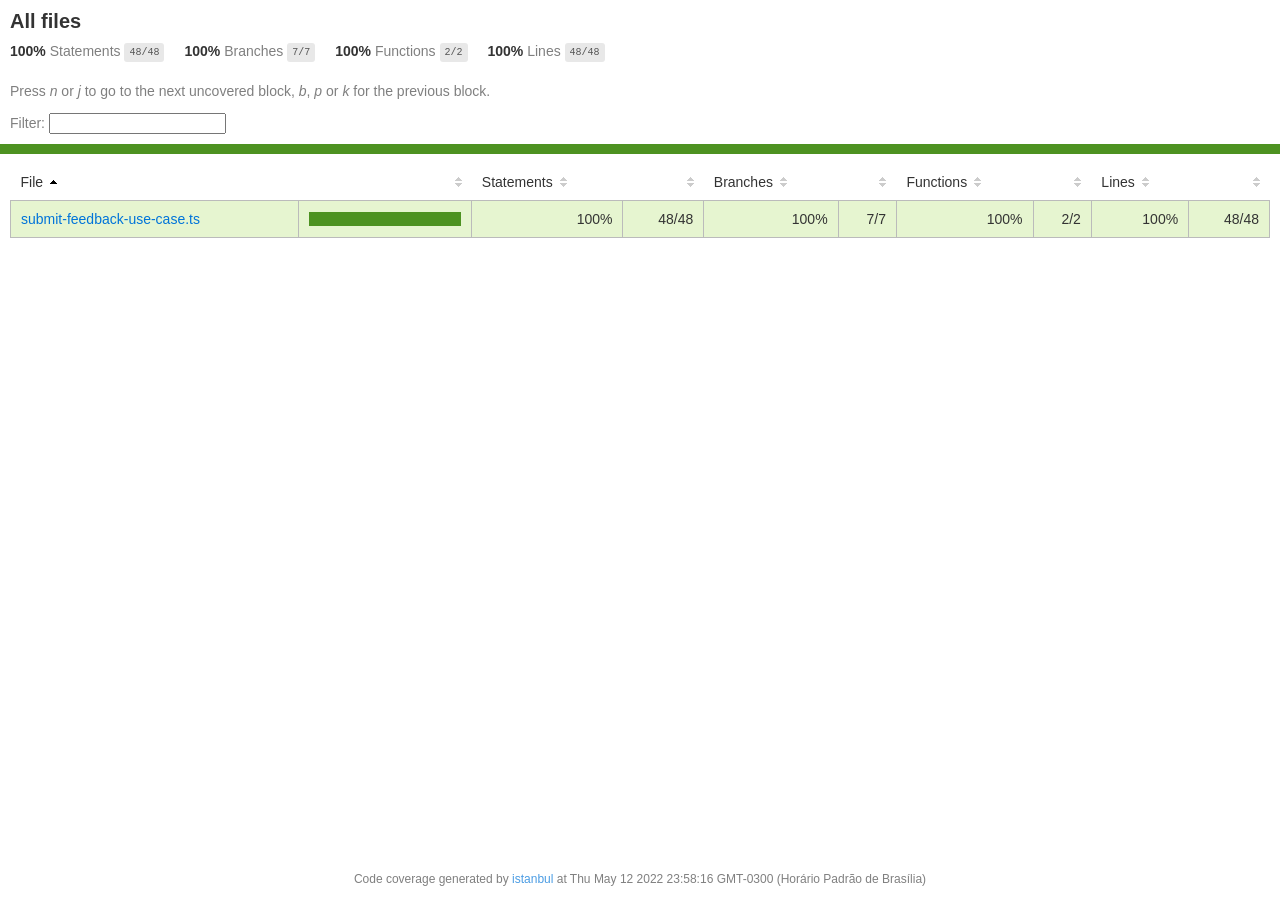
<file: server/coverage/lcov-report/index.html>
<!doctype html>
<html lang="en">

<head>
    <title>Code coverage report for All files</title>
    <meta charset="utf-8" />
    <link rel="stylesheet" href="prettify.css" />
    <link rel="stylesheet" href="base.css" />
    <link rel="shortcut icon" type="image/x-icon" href="favicon.png" />
    <meta name="viewport" content="width=device-width, initial-scale=1" />
    <style type='text/css'>
        .coverage-summary .sorter {
            background-image: url(sort-arrow-sprite.png);
        }
    </style>
</head>
    
<body>
<div class='wrapper'>
    <div class='pad1'>
        <h1>All files</h1>
        <div class='clearfix'>
            
            <div class='fl pad1y space-right2'>
                <span class="strong">100% </span>
                <span class="quiet">Statements</span>
                <span class='fraction'>48/48</span>
            </div>
        
            
            <div class='fl pad1y space-right2'>
                <span class="strong">100% </span>
                <span class="quiet">Branches</span>
                <span class='fraction'>7/7</span>
            </div>
        
            
            <div class='fl pad1y space-right2'>
                <span class="strong">100% </span>
                <span class="quiet">Functions</span>
                <span class='fraction'>2/2</span>
            </div>
        
            
            <div class='fl pad1y space-right2'>
                <span class="strong">100% </span>
                <span class="quiet">Lines</span>
                <span class='fraction'>48/48</span>
            </div>
        
            
        </div>
        <p class="quiet">
            Press <em>n</em> or <em>j</em> to go to the next uncovered block, <em>b</em>, <em>p</em> or <em>k</em> for the previous block.
        </p>
        <template id="filterTemplate">
            <div class="quiet">
                Filter:
                <input oninput="onInput()" type="search" id="fileSearch">
            </div>
        </template>
    </div>
    <div class='status-line high'></div>
    <div class="pad1">
<table class="coverage-summary">
<thead>
<tr>
   <th data-col="file" data-fmt="html" data-html="true" class="file">File</th>
   <th data-col="pic" data-type="number" data-fmt="html" data-html="true" class="pic"></th>
   <th data-col="statements" data-type="number" data-fmt="pct" class="pct">Statements</th>
   <th data-col="statements_raw" data-type="number" data-fmt="html" class="abs"></th>
   <th data-col="branches" data-type="number" data-fmt="pct" class="pct">Branches</th>
   <th data-col="branches_raw" data-type="number" data-fmt="html" class="abs"></th>
   <th data-col="functions" data-type="number" data-fmt="pct" class="pct">Functions</th>
   <th data-col="functions_raw" data-type="number" data-fmt="html" class="abs"></th>
   <th data-col="lines" data-type="number" data-fmt="pct" class="pct">Lines</th>
   <th data-col="lines_raw" data-type="number" data-fmt="html" class="abs"></th>
</tr>
</thead>
<tbody><tr>
	<td class="file high" data-value="submit-feedback-use-case.ts"><a href="submit-feedback-use-case.ts.html">submit-feedback-use-case.ts</a></td>
	<td data-value="100" class="pic high">
	<div class="chart"><div class="cover-fill cover-full" style="width: 100%"></div><div class="cover-empty" style="width: 0%"></div></div>
	</td>
	<td data-value="100" class="pct high">100%</td>
	<td data-value="48" class="abs high">48/48</td>
	<td data-value="100" class="pct high">100%</td>
	<td data-value="7" class="abs high">7/7</td>
	<td data-value="100" class="pct high">100%</td>
	<td data-value="2" class="abs high">2/2</td>
	<td data-value="100" class="pct high">100%</td>
	<td data-value="48" class="abs high">48/48</td>
	</tr>

</tbody>
</table>
</div>
                <div class='push'></div><!-- for sticky footer -->
            </div><!-- /wrapper -->
            <div class='footer quiet pad2 space-top1 center small'>
                Code coverage generated by
                <a href="https://istanbul.js.org/" target="_blank" rel="noopener noreferrer">istanbul</a>
                at Thu May 12 2022 23:58:16 GMT-0300 (Horário Padrão de Brasília)
            </div>
        <script src="prettify.js"></script>
        <script>
            window.onload = function () {
                prettyPrint();
            };
        </script>
        <script src="sorter.js"></script>
        <script src="block-navigation.js"></script>
    </body>
</html>
</file>
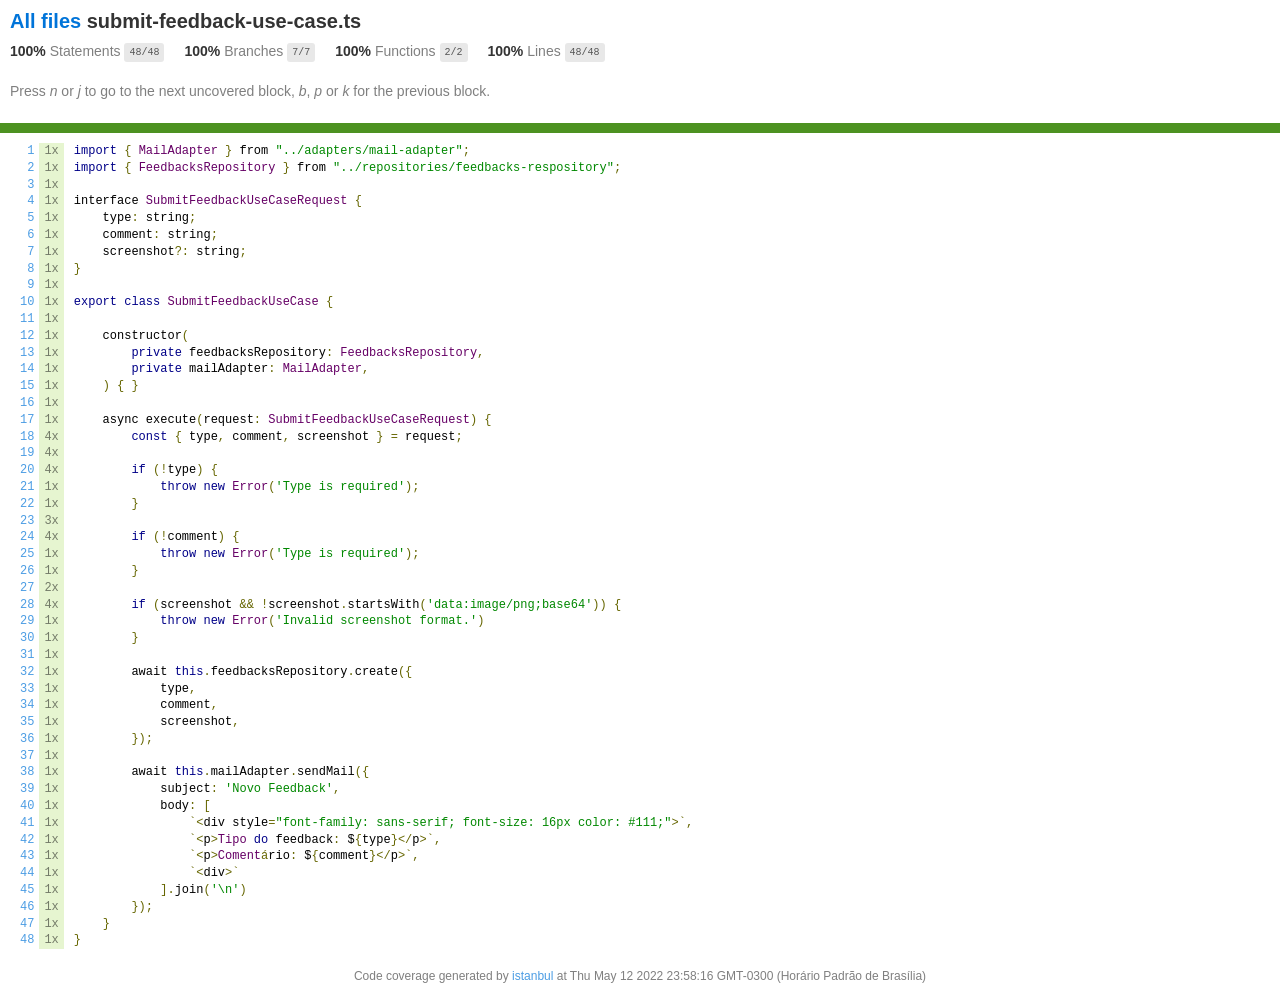
<file: server/coverage/lcov-report/submit-feedback-use-case.ts.html>
<!doctype html>
<html lang="en">

<head>
    <title>Code coverage report for submit-feedback-use-case.ts</title>
    <meta charset="utf-8" />
    <link rel="stylesheet" href="prettify.css" />
    <link rel="stylesheet" href="base.css" />
    <link rel="shortcut icon" type="image/x-icon" href="favicon.png" />
    <meta name="viewport" content="width=device-width, initial-scale=1" />
    <style type='text/css'>
        .coverage-summary .sorter {
            background-image: url(sort-arrow-sprite.png);
        }
    </style>
</head>
    
<body>
<div class='wrapper'>
    <div class='pad1'>
        <h1><a href="index.html">All files</a> submit-feedback-use-case.ts</h1>
        <div class='clearfix'>
            
            <div class='fl pad1y space-right2'>
                <span class="strong">100% </span>
                <span class="quiet">Statements</span>
                <span class='fraction'>48/48</span>
            </div>
        
            
            <div class='fl pad1y space-right2'>
                <span class="strong">100% </span>
                <span class="quiet">Branches</span>
                <span class='fraction'>7/7</span>
            </div>
        
            
            <div class='fl pad1y space-right2'>
                <span class="strong">100% </span>
                <span class="quiet">Functions</span>
                <span class='fraction'>2/2</span>
            </div>
        
            
            <div class='fl pad1y space-right2'>
                <span class="strong">100% </span>
                <span class="quiet">Lines</span>
                <span class='fraction'>48/48</span>
            </div>
        
            
        </div>
        <p class="quiet">
            Press <em>n</em> or <em>j</em> to go to the next uncovered block, <em>b</em>, <em>p</em> or <em>k</em> for the previous block.
        </p>
        <template id="filterTemplate">
            <div class="quiet">
                Filter:
                <input oninput="onInput()" type="search" id="fileSearch">
            </div>
        </template>
    </div>
    <div class='status-line high'></div>
    <pre><table class="coverage">
<tr><td class="line-count quiet"><a name='L1'></a><a href='#L1'>1</a>
<a name='L2'></a><a href='#L2'>2</a>
<a name='L3'></a><a href='#L3'>3</a>
<a name='L4'></a><a href='#L4'>4</a>
<a name='L5'></a><a href='#L5'>5</a>
<a name='L6'></a><a href='#L6'>6</a>
<a name='L7'></a><a href='#L7'>7</a>
<a name='L8'></a><a href='#L8'>8</a>
<a name='L9'></a><a href='#L9'>9</a>
<a name='L10'></a><a href='#L10'>10</a>
<a name='L11'></a><a href='#L11'>11</a>
<a name='L12'></a><a href='#L12'>12</a>
<a name='L13'></a><a href='#L13'>13</a>
<a name='L14'></a><a href='#L14'>14</a>
<a name='L15'></a><a href='#L15'>15</a>
<a name='L16'></a><a href='#L16'>16</a>
<a name='L17'></a><a href='#L17'>17</a>
<a name='L18'></a><a href='#L18'>18</a>
<a name='L19'></a><a href='#L19'>19</a>
<a name='L20'></a><a href='#L20'>20</a>
<a name='L21'></a><a href='#L21'>21</a>
<a name='L22'></a><a href='#L22'>22</a>
<a name='L23'></a><a href='#L23'>23</a>
<a name='L24'></a><a href='#L24'>24</a>
<a name='L25'></a><a href='#L25'>25</a>
<a name='L26'></a><a href='#L26'>26</a>
<a name='L27'></a><a href='#L27'>27</a>
<a name='L28'></a><a href='#L28'>28</a>
<a name='L29'></a><a href='#L29'>29</a>
<a name='L30'></a><a href='#L30'>30</a>
<a name='L31'></a><a href='#L31'>31</a>
<a name='L32'></a><a href='#L32'>32</a>
<a name='L33'></a><a href='#L33'>33</a>
<a name='L34'></a><a href='#L34'>34</a>
<a name='L35'></a><a href='#L35'>35</a>
<a name='L36'></a><a href='#L36'>36</a>
<a name='L37'></a><a href='#L37'>37</a>
<a name='L38'></a><a href='#L38'>38</a>
<a name='L39'></a><a href='#L39'>39</a>
<a name='L40'></a><a href='#L40'>40</a>
<a name='L41'></a><a href='#L41'>41</a>
<a name='L42'></a><a href='#L42'>42</a>
<a name='L43'></a><a href='#L43'>43</a>
<a name='L44'></a><a href='#L44'>44</a>
<a name='L45'></a><a href='#L45'>45</a>
<a name='L46'></a><a href='#L46'>46</a>
<a name='L47'></a><a href='#L47'>47</a>
<a name='L48'></a><a href='#L48'>48</a></td><td class="line-coverage quiet"><span class="cline-any cline-yes">1x</span>
<span class="cline-any cline-yes">1x</span>
<span class="cline-any cline-yes">1x</span>
<span class="cline-any cline-yes">1x</span>
<span class="cline-any cline-yes">1x</span>
<span class="cline-any cline-yes">1x</span>
<span class="cline-any cline-yes">1x</span>
<span class="cline-any cline-yes">1x</span>
<span class="cline-any cline-yes">1x</span>
<span class="cline-any cline-yes">1x</span>
<span class="cline-any cline-yes">1x</span>
<span class="cline-any cline-yes">1x</span>
<span class="cline-any cline-yes">1x</span>
<span class="cline-any cline-yes">1x</span>
<span class="cline-any cline-yes">1x</span>
<span class="cline-any cline-yes">1x</span>
<span class="cline-any cline-yes">1x</span>
<span class="cline-any cline-yes">4x</span>
<span class="cline-any cline-yes">4x</span>
<span class="cline-any cline-yes">4x</span>
<span class="cline-any cline-yes">1x</span>
<span class="cline-any cline-yes">1x</span>
<span class="cline-any cline-yes">3x</span>
<span class="cline-any cline-yes">4x</span>
<span class="cline-any cline-yes">1x</span>
<span class="cline-any cline-yes">1x</span>
<span class="cline-any cline-yes">2x</span>
<span class="cline-any cline-yes">4x</span>
<span class="cline-any cline-yes">1x</span>
<span class="cline-any cline-yes">1x</span>
<span class="cline-any cline-yes">1x</span>
<span class="cline-any cline-yes">1x</span>
<span class="cline-any cline-yes">1x</span>
<span class="cline-any cline-yes">1x</span>
<span class="cline-any cline-yes">1x</span>
<span class="cline-any cline-yes">1x</span>
<span class="cline-any cline-yes">1x</span>
<span class="cline-any cline-yes">1x</span>
<span class="cline-any cline-yes">1x</span>
<span class="cline-any cline-yes">1x</span>
<span class="cline-any cline-yes">1x</span>
<span class="cline-any cline-yes">1x</span>
<span class="cline-any cline-yes">1x</span>
<span class="cline-any cline-yes">1x</span>
<span class="cline-any cline-yes">1x</span>
<span class="cline-any cline-yes">1x</span>
<span class="cline-any cline-yes">1x</span>
<span class="cline-any cline-yes">1x</span></td><td class="text"><pre class="prettyprint lang-js">import { MailAdapter } from "../adapters/mail-adapter";
import { FeedbacksRepository } from "../repositories/feedbacks-respository";
&nbsp;
interface SubmitFeedbackUseCaseRequest {
    type: string;
    comment: string;
    screenshot?: string;
}
&nbsp;
export class SubmitFeedbackUseCase {
&nbsp;
    constructor(
        private feedbacksRepository: FeedbacksRepository,
        private mailAdapter: MailAdapter,
    ) { }
&nbsp;
    async execute(request: SubmitFeedbackUseCaseRequest) {
        const { type, comment, screenshot } = request;
&nbsp;
        if (!type) {
            throw new Error('Type is required');
        }
&nbsp;
        if (!comment) {
            throw new Error('Type is required');
        }
&nbsp;
        if (screenshot &amp;&amp; !screenshot.startsWith('data:image/png;base64')) {
            throw new Error('Invalid screenshot format.')
        }
&nbsp;
        await this.feedbacksRepository.create({
            type,
            comment,
            screenshot,
        });
&nbsp;
        await this.mailAdapter.sendMail({
            subject: 'Novo Feedback',
            body: [
                `&lt;div style="font-family: sans-serif; font-size: 16px color: #111;"&gt;`,
                `&lt;p&gt;Tipo do feedback: ${type}&lt;/p&gt;`,
                `&lt;p&gt;Comentário: ${comment}&lt;/p&gt;`,
                `&lt;div&gt;`
            ].join('\n')
        });
    }
}</pre></td></tr></table></pre>

                <div class='push'></div><!-- for sticky footer -->
            </div><!-- /wrapper -->
            <div class='footer quiet pad2 space-top1 center small'>
                Code coverage generated by
                <a href="https://istanbul.js.org/" target="_blank" rel="noopener noreferrer">istanbul</a>
                at Thu May 12 2022 23:58:16 GMT-0300 (Horário Padrão de Brasília)
            </div>
        <script src="prettify.js"></script>
        <script>
            window.onload = function () {
                prettyPrint();
            };
        </script>
        <script src="sorter.js"></script>
        <script src="block-navigation.js"></script>
    </body>
</html>
</file>
<file: server/coverage/lcov-report/prettify.css>
.pln{color:#000}@media screen{.str{color:#080}.kwd{color:#008}.com{color:#800}.typ{color:#606}.lit{color:#066}.pun,.opn,.clo{color:#660}.tag{color:#008}.atn{color:#606}.atv{color:#080}.dec,.var{color:#606}.fun{color:red}}@media print,projection{.str{color:#060}.kwd{color:#006;font-weight:bold}.com{color:#600;font-style:italic}.typ{color:#404;font-weight:bold}.lit{color:#044}.pun,.opn,.clo{color:#440}.tag{color:#006;font-weight:bold}.atn{color:#404}.atv{color:#060}}pre.prettyprint{padding:2px;border:1px solid #888}ol.linenums{margin-top:0;margin-bottom:0}li.L0,li.L1,li.L2,li.L3,li.L5,li.L6,li.L7,li.L8{list-style-type:none}li.L1,li.L3,li.L5,li.L7,li.L9{background:#eee}
</file>
<file: server/coverage/lcov-report/base.css>
body, html {
  margin:0; padding: 0;
  height: 100%;
}
body {
    font-family: Helvetica Neue, Helvetica, Arial;
    font-size: 14px;
    color:#333;
}
.small { font-size: 12px; }
*, *:after, *:before {
  -webkit-box-sizing:border-box;
     -moz-box-sizing:border-box;
          box-sizing:border-box;
  }
h1 { font-size: 20px; margin: 0;}
h2 { font-size: 14px; }
pre {
    font: 12px/1.4 Consolas, "Liberation Mono", Menlo, Courier, monospace;
    margin: 0;
    padding: 0;
    -moz-tab-size: 2;
    -o-tab-size:  2;
    tab-size: 2;
}
a { color:#0074D9; text-decoration:none; }
a:hover { text-decoration:underline; }
.strong { font-weight: bold; }
.space-top1 { padding: 10px 0 0 0; }
.pad2y { padding: 20px 0; }
.pad1y { padding: 10px 0; }
.pad2x { padding: 0 20px; }
.pad2 { padding: 20px; }
.pad1 { padding: 10px; }
.space-left2 { padding-left:55px; }
.space-right2 { padding-right:20px; }
.center { text-align:center; }
.clearfix { display:block; }
.clearfix:after {
  content:'';
  display:block;
  height:0;
  clear:both;
  visibility:hidden;
  }
.fl { float: left; }
@media only screen and (max-width:640px) {
  .col3 { width:100%; max-width:100%; }
  .hide-mobile { display:none!important; }
}

.quiet {
  color: #7f7f7f;
  color: rgba(0,0,0,0.5);
}
.quiet a { opacity: 0.7; }

.fraction {
  font-family: Consolas, 'Liberation Mono', Menlo, Courier, monospace;
  font-size: 10px;
  color: #555;
  background: #E8E8E8;
  padding: 4px 5px;
  border-radius: 3px;
  vertical-align: middle;
}

div.path a:link, div.path a:visited { color: #333; }
table.coverage {
  border-collapse: collapse;
  margin: 10px 0 0 0;
  padding: 0;
}

table.coverage td {
  margin: 0;
  padding: 0;
  vertical-align: top;
}
table.coverage td.line-count {
    text-align: right;
    padding: 0 5px 0 20px;
}
table.coverage td.line-coverage {
    text-align: right;
    padding-right: 10px;
    min-width:20px;
}

table.coverage td span.cline-any {
    display: inline-block;
    padding: 0 5px;
    width: 100%;
}
.missing-if-branch {
    display: inline-block;
    margin-right: 5px;
    border-radius: 3px;
    position: relative;
    padding: 0 4px;
    background: #333;
    color: yellow;
}

.skip-if-branch {
    display: none;
    margin-right: 10px;
    position: relative;
    padding: 0 4px;
    background: #ccc;
    color: white;
}
.missing-if-branch .typ, .skip-if-branch .typ {
    color: inherit !important;
}
.coverage-summary {
  border-collapse: collapse;
  width: 100%;
}
.coverage-summary tr { border-bottom: 1px solid #bbb; }
.keyline-all { border: 1px solid #ddd; }
.coverage-summary td, .coverage-summary th { padding: 10px; }
.coverage-summary tbody { border: 1px solid #bbb; }
.coverage-summary td { border-right: 1px solid #bbb; }
.coverage-summary td:last-child { border-right: none; }
.coverage-summary th {
  text-align: left;
  font-weight: normal;
  white-space: nowrap;
}
.coverage-summary th.file { border-right: none !important; }
.coverage-summary th.pct { }
.coverage-summary th.pic,
.coverage-summary th.abs,
.coverage-summary td.pct,
.coverage-summary td.abs { text-align: right; }
.coverage-summary td.file { white-space: nowrap;  }
.coverage-summary td.pic { min-width: 120px !important;  }
.coverage-summary tfoot td { }

.coverage-summary .sorter {
    height: 10px;
    width: 7px;
    display: inline-block;
    margin-left: 0.5em;
    background: url(sort-arrow-sprite.png) no-repeat scroll 0 0 transparent;
}
.coverage-summary .sorted .sorter {
    background-position: 0 -20px;
}
.coverage-summary .sorted-desc .sorter {
    background-position: 0 -10px;
}
.status-line {  height: 10px; }
/* yellow */
.cbranch-no { background: yellow !important; color: #111; }
/* dark red */
.red.solid, .status-line.low, .low .cover-fill { background:#C21F39 }
.low .chart { border:1px solid #C21F39 }
.highlighted,
.highlighted .cstat-no, .highlighted .fstat-no, .highlighted .cbranch-no{
  background: #C21F39 !important;
}
/* medium red */
.cstat-no, .fstat-no, .cbranch-no, .cbranch-no { background:#F6C6CE }
/* light red */
.low, .cline-no { background:#FCE1E5 }
/* light green */
.high, .cline-yes { background:rgb(230,245,208) }
/* medium green */
.cstat-yes { background:rgb(161,215,106) }
/* dark green */
.status-line.high, .high .cover-fill { background:rgb(77,146,33) }
.high .chart { border:1px solid rgb(77,146,33) }
/* dark yellow (gold) */
.status-line.medium, .medium .cover-fill { background: #f9cd0b; }
.medium .chart { border:1px solid #f9cd0b; }
/* light yellow */
.medium { background: #fff4c2; }

.cstat-skip { background: #ddd; color: #111; }
.fstat-skip { background: #ddd; color: #111 !important; }
.cbranch-skip { background: #ddd !important; color: #111; }

span.cline-neutral { background: #eaeaea; }

.coverage-summary td.empty {
    opacity: .5;
    padding-top: 4px;
    padding-bottom: 4px;
    line-height: 1;
    color: #888;
}

.cover-fill, .cover-empty {
  display:inline-block;
  height: 12px;
}
.chart {
  line-height: 0;
}
.cover-empty {
    background: white;
}
.cover-full {
    border-right: none !important;
}
pre.prettyprint {
    border: none !important;
    padding: 0 !important;
    margin: 0 !important;
}
.com { color: #999 !important; }
.ignore-none { color: #999; font-weight: normal; }

.wrapper {
  min-height: 100%;
  height: auto !important;
  height: 100%;
  margin: 0 auto -48px;
}
.footer, .push {
  height: 48px;
}
</file>
